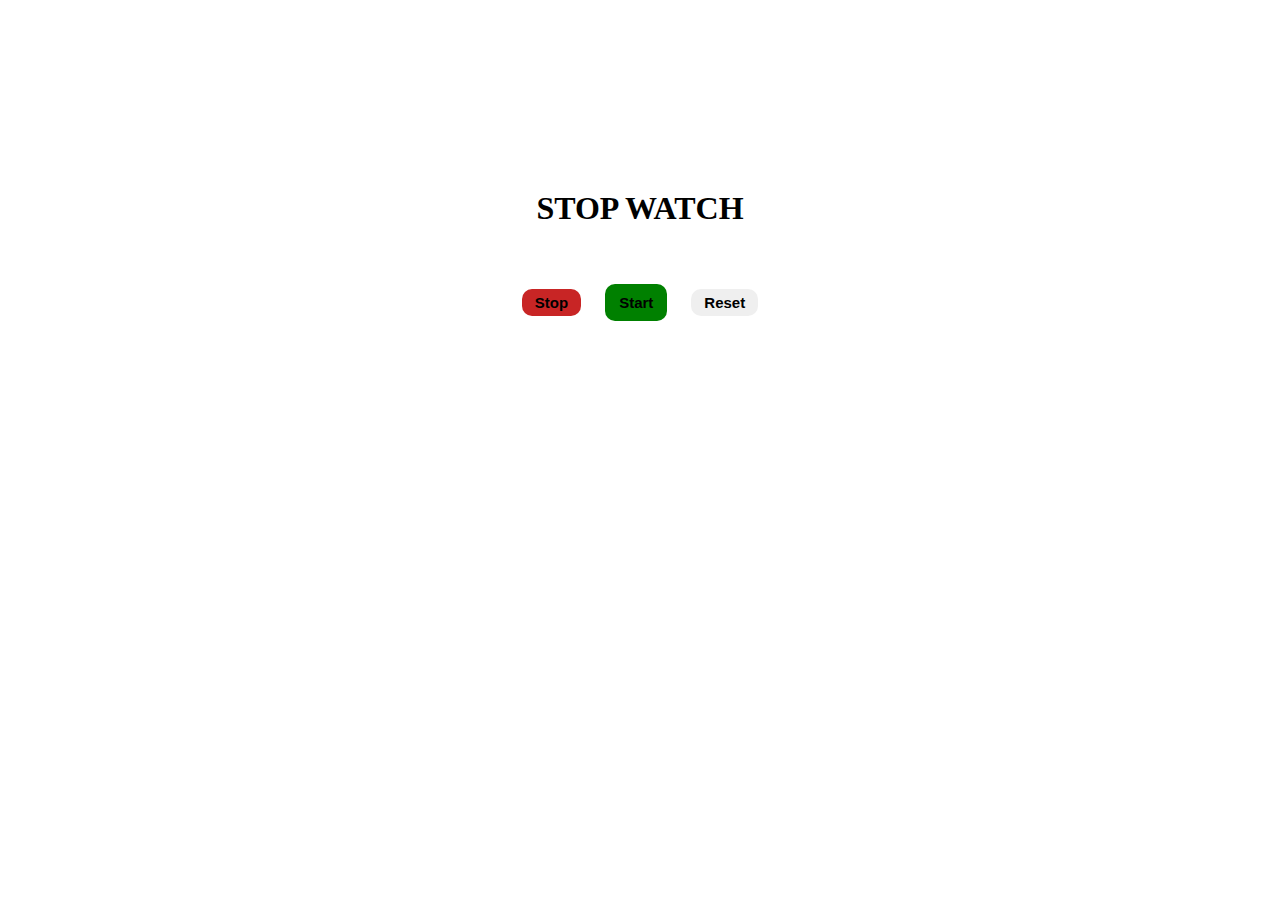
<file: Stop Watch/index.html>
<!DOCTYPE html>
<html lang="en">
<head>
    <meta charset="UTF-8">
    <meta name="viewport" content="width=device-width, initial-scale=1.0">
    <title>Stop Watch</title>
    <link rel="stylesheet" href="stopwatch.css">
</head>
<body>
    <div id="parent">
        <h1 id="heading">Stop Watch</h1>
        <div id="stopwatch">
            <h1 id="numbers"> </h1>
            <div class="buttons">
                <button id="stopbtn">Stop</button>
                <button id="startbtn">Start</button>
                <button id="resetbtn">Reset</button>
            </div>
        </div>

    </div>
</body>
<script src="stopwatch.js"></script>
</html>
</file>
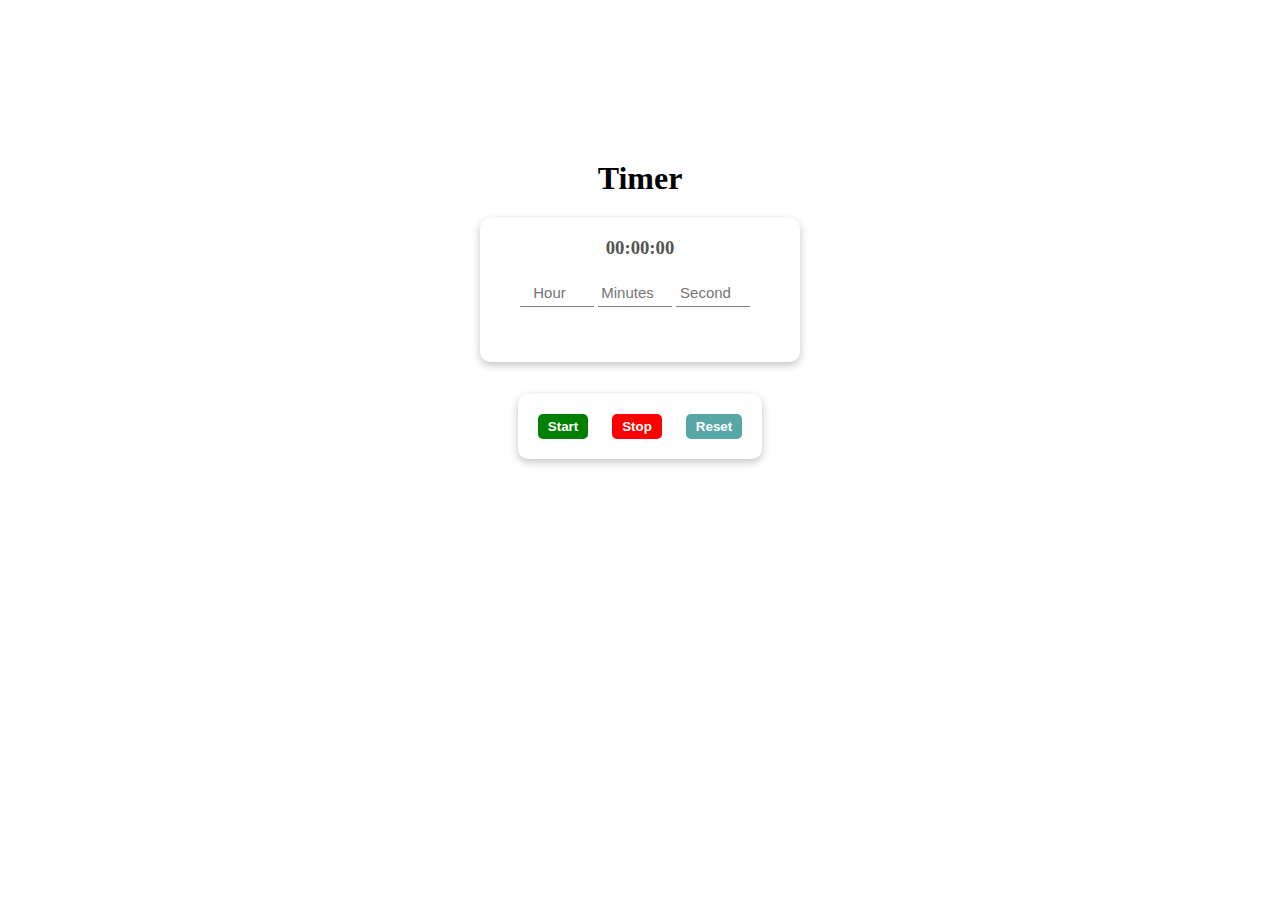
<file: Timer/index.html>
<!DOCTYPE html>
<html lang="en">
<head>
    <meta charset="UTF-8">
    <meta name="viewport" content="width=device-width, initial-scale=1.0">
    <title>Timer</title>
    <link rel="stylesheet" href="timer.css">
</head>
<body>
    <h1 id="heading">Timer</h1>
    <diV id="parent">
        <div id="timer">
            <h3>00:00:00</h3>
            <div id="inputBox">
                <input id="hour" type="number" placeholder="Hour" value="" >
                <input type="number" id="min" placeholder="Minutes" value="">
                <input type="number" id="sec" placeholder="Second" value="">
            </div>
            <h4 id="display"></h4>

        </div>
        <div id="buttons">
            <button id="start">Start</button>
            <button id="stop">Stop</button>
            <button id="reset">Reset</button>
        </div>
    </div>

</body>
<script src="timer.js"></script>
</html>
</file>
<file: Stop Watch/stopwatch.css>
#parent{
    height: 70vh;
    display: flex;
    justify-content: center;
    align-items: center;
}
#heading{
    display: block;
    position: absolute;
    margin-top: -13rem;
    text-transform: uppercase;
}

#stopwatch{
    background: url("https://th.bing.com/th/id/R.7ce7c1ea70b04a32cf6077556555db91?rik=hiLk3h7tQRb1kg&riu=http%3a%2f%2fgetwallpapers.com%2fwallpaper%2ffull%2f7%2f2%2f1%2f81767.jpg&ehk=Iw6W9cmIc4KLLLM9cvEDgAKGvmpUV9vwUi7YiAgYHaY%3d&risl=&pid=ImgRaw&r=0");
    width: 340px;
    height: 100px;
    border-radius: 10px;
    background-size: cover;
    background-position: center;
    color: white;
    text-align: center;
    padding-bottom: 40px;
}
.buttons button{
    border: none;
    margin: 10px;
    padding: 5px 13px 5px 13px;
    font-size: 15px;
    font-family: Arial, Helvetica, sans-serif;
    font-weight: 600;
    border-radius: 10px;
}
#stopbtn{
    background-color: rgb(200, 37, 37);
}
#stopbtn:hover{
    background-color: rgb(131, 52, 52);
}
#startbtn{
    background-color: green;
    padding: 10px 14px 10px 14px;
}
#startbtn:hover{
    background-color: rgb(42, 103, 42);
}
#resetbtn:hover{
    cursor: pointer;
}
</file>
<file: Timer/timer.css>
body {
    background: url("https://cdn.dribbble.com/users/1162077/screenshots/5427775/timer-animation.gif");
    background-position: -19%;
    background-position-y:  -20%;
}
#heading{
    text-align: center;
    margin-top: 10rem;
}
#parent{
    display: flex;
    justify-content: center;
    align-items: center;
}
h3{
    text-align: center;
    color: rgb(84, 84, 84);
}
h4{
    text-align: center;
    color: rgb(84, 84, 84);
}
#timer{
    width: 20rem;
    height: 9rem;
    border-radius: 10px;
    box-shadow: rgba(0, 0, 0, 0.24) 0px 3px 8px;
}
#inputBox{
    width: 15rem;
    height: 2rem;
    margin: auto;
    margin-top: 20px;
}
input{
    height: 25px;
    width: 70px;
    text-align: center;
    font-size: 15px;
    border: none;
    border-bottom: 1px solid grey;
}
#buttons{
    border-radius: 10px;
    box-shadow: rgba(0, 0, 0, 0.24) 0px 3px 8px;    padding: 10px;
    position: absolute;
    margin-top: 17rem;
}
#buttons button{
    cursor: pointer;
    margin:10px;
    border: none;
    border-radius: 5px;
    font-weight: 600;
}
#start{
    background-color: green;
    color: white;
    padding: 5px 10px 5px 10px;
}
#stop{
    background-color: red;
    color: white;
    padding: 5px 10px 5px 10px;
}
#reset{
    background-color: rgb(88, 167, 167);
    color: white;
    padding: 5px 10px 5px 10px;
}
</file>
